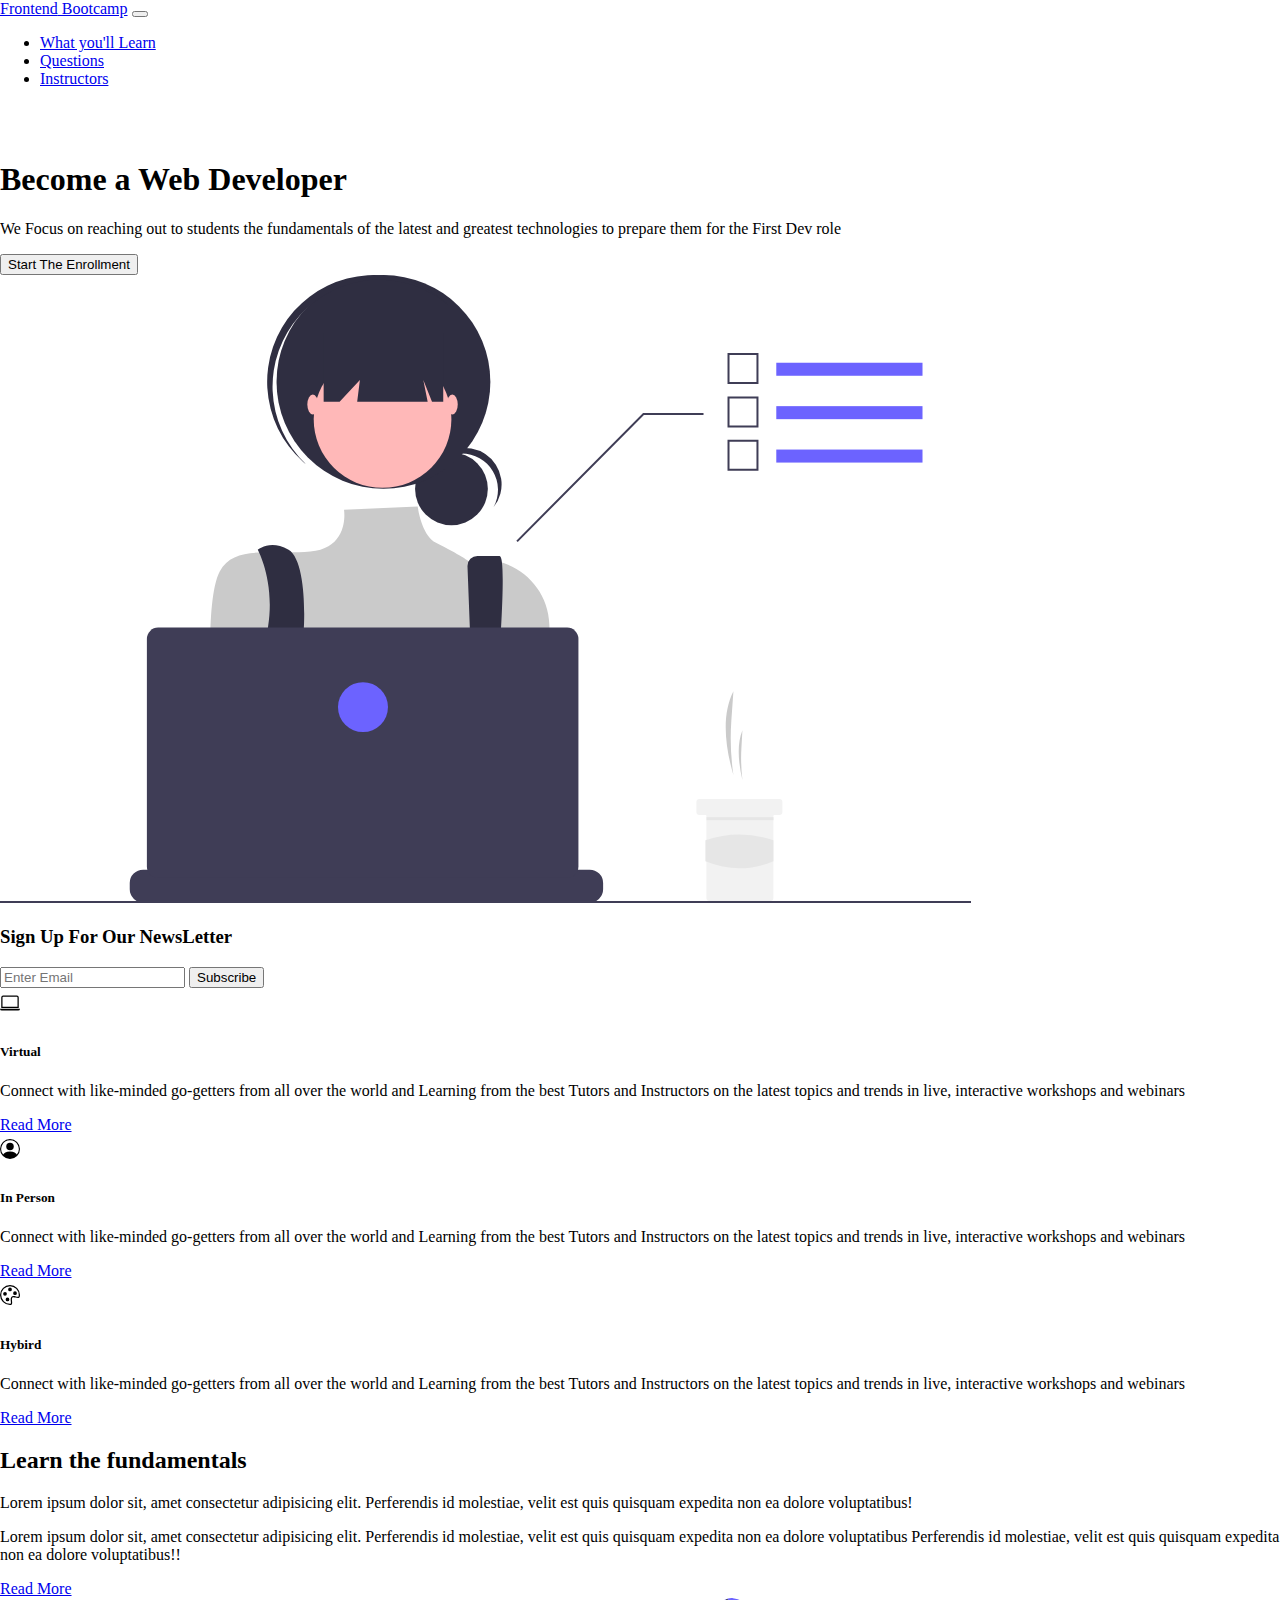
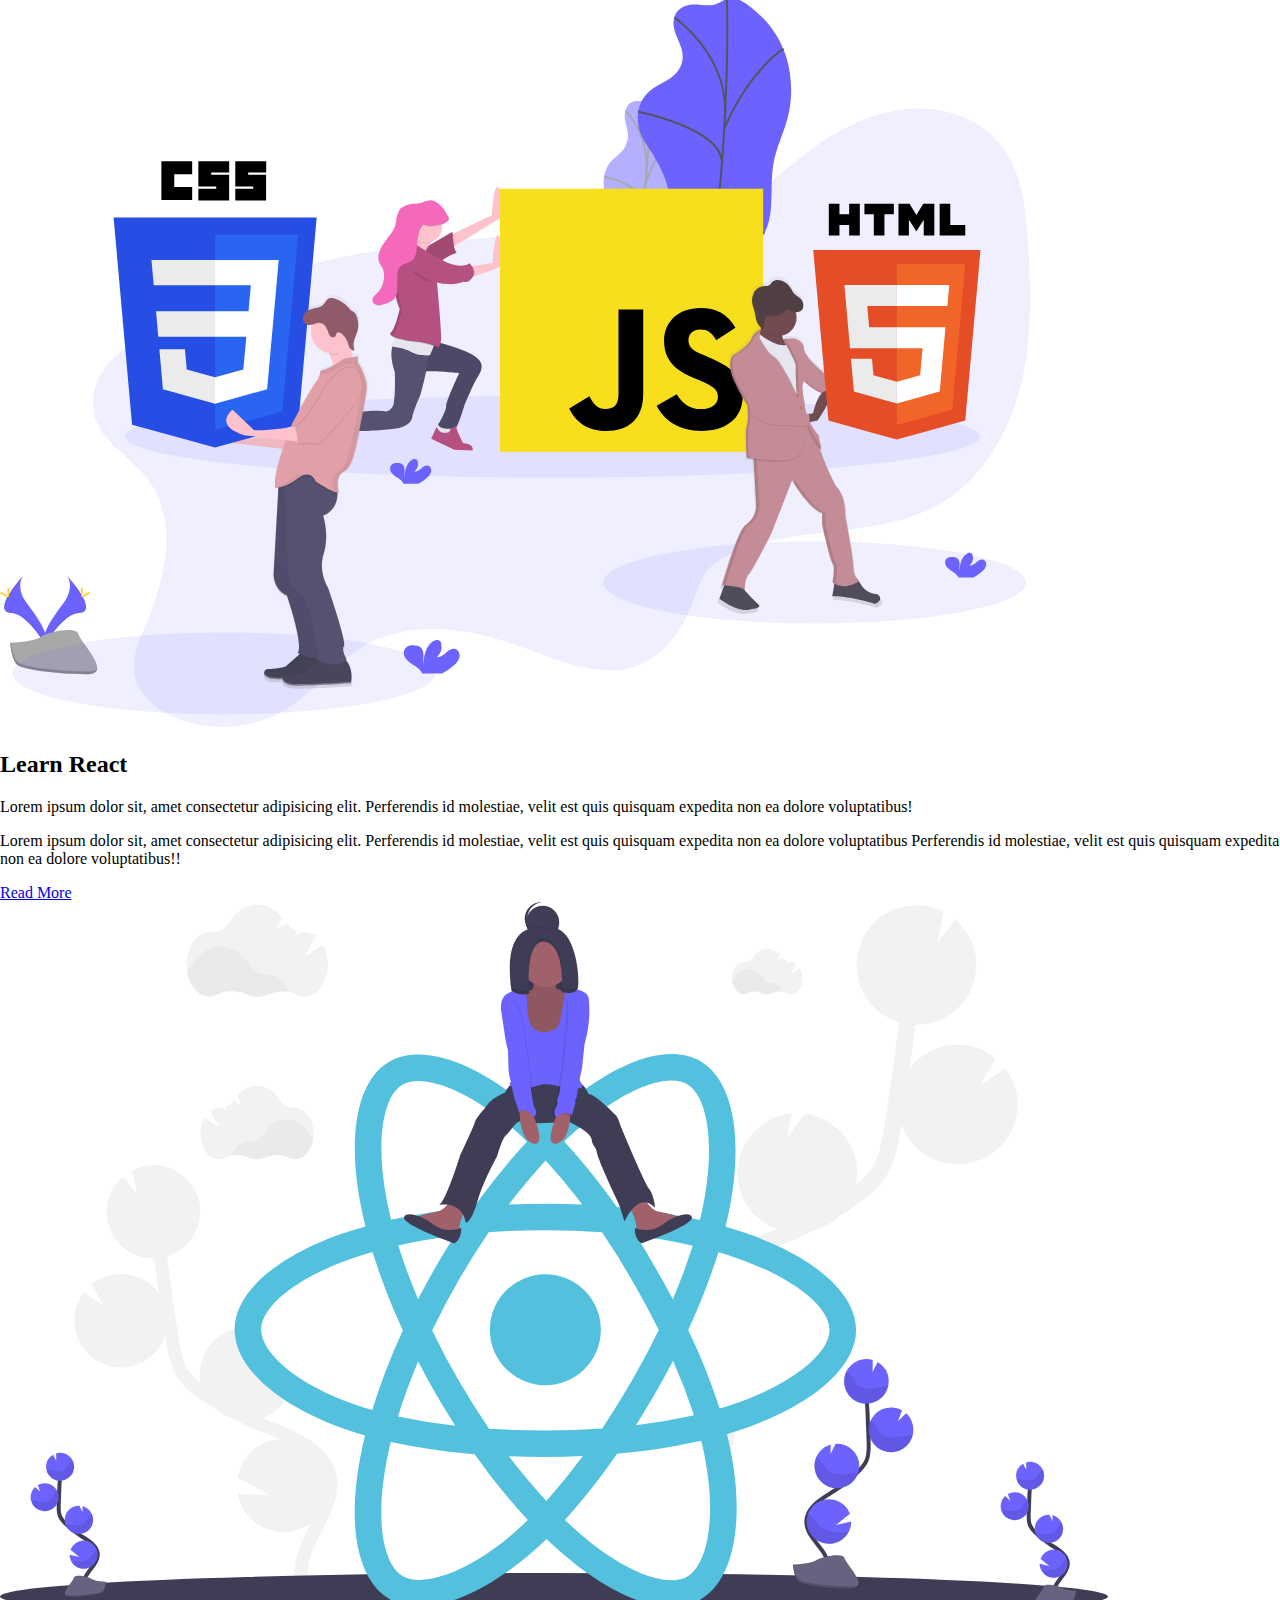
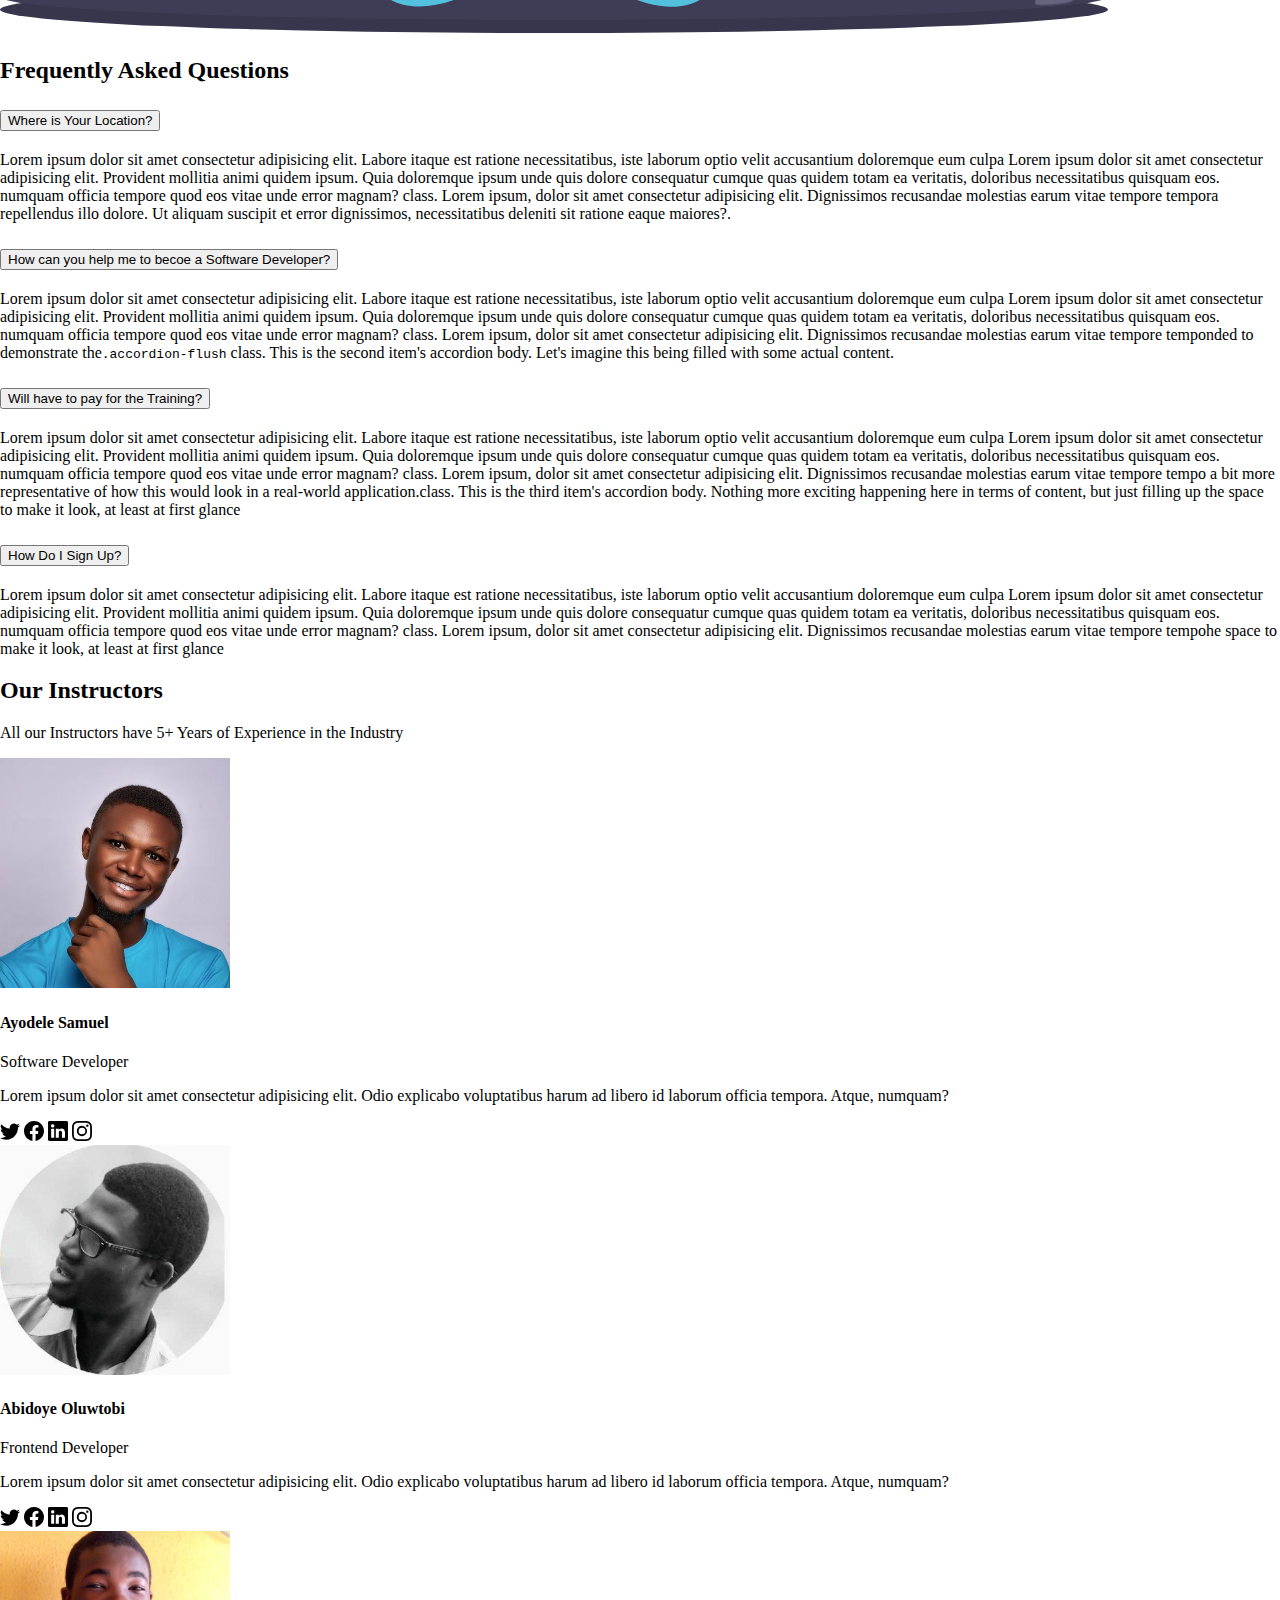
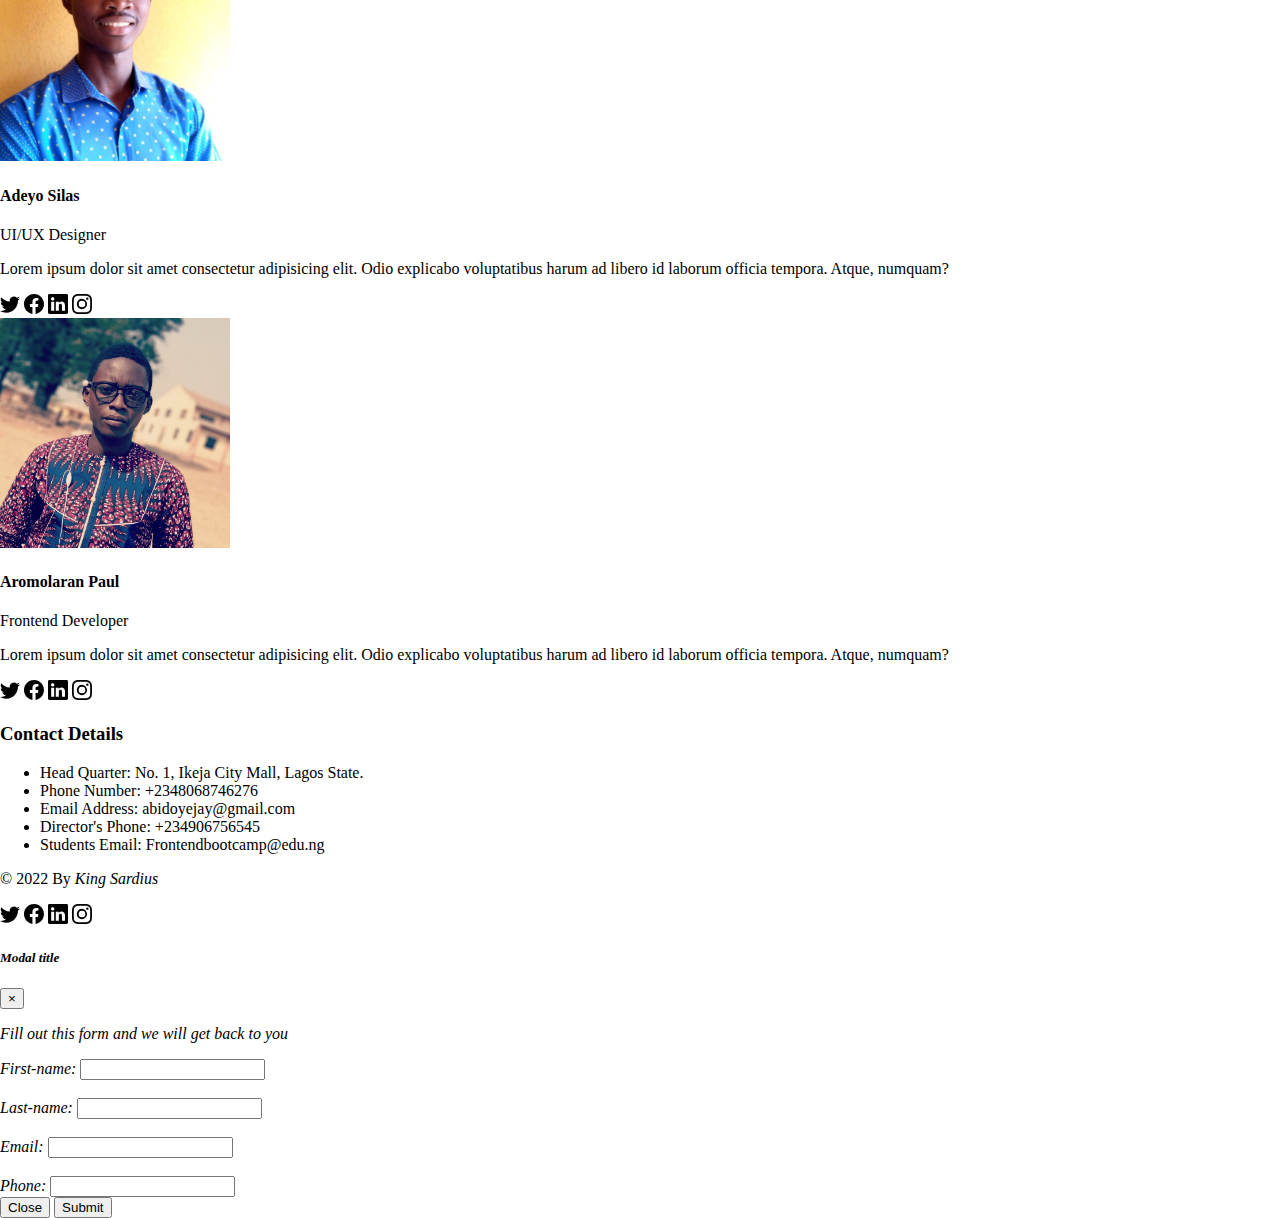
<file: index.html>
<!DOCTYPE html>
<html lang="en">

<head>
    <meta charset="UTF-8">
    <meta http-equiv="X-UA-Compatible" content="IE=edge">
    <meta name="viewport" content="width=device-width, initial-scale=1.0">

    <!-- Bootstrap CSS -->
    <link href="https://cdn.jsdelivr.net/npm/bootstrap@5.0.2/dist/css/bootstrap.min.css" rel="stylesheet" integrity="sha384-EVSTQN3/azprG1Anm3QDgpJLIm9Nao0Yz1ztcQTwFspd3yD65VohhpuuCOmLASjC" crossorigin="anonymous">
    <link rel="stylesheet" href="Main.css">
    <script src='https://api.mapbox.com/mapbox.js/v3.3.1/mapbox.js'></script>
    <link href='https://api.mapbox.com/mapbox.js/v3.3.1/mapbox.css' rel='stylesheet' />

    <title>Frontend Bootcamp</title>
</head>

<body>
    <!--Navbar Section --->
    <nav class="navbar navbar-expand-lg fixed-top bg-dark navbar-dark py-3">
        <div class="container">
            <a href="#" class="navbar-brand fw-bold">Frontend<span class="text-primary"> Bootcamp</span></a>
            <button class="navbar-toggler" type="button" data-bs-toggle="collapse" data-bs-target="#navmenu">
        <span class = "navbar-toggler-icon"></span>
      </button>
            <div class="collapse navbar-collapse" id="navmenu">
                <ul class="navbar-nav ms-auto lead fw-normal">
                    <li class="nav-item">
                        <a href="#Learn" class="nav-link">What you'll Learn</a>
                    </li>
                    <li class="nav-item">
                        <a href="#Enrollment" class="nav-link">Questions</a>
                    </li>
                    <li class="nav-item">
                        <a href="#Instructors" class="nav-link">Instructors</a>
                    </li>
                </ul>
            </div>
        </div>
    </nav>

    <!--Showcase section-->
    <section class="bg-dark text-light p-5 text-center">
        <div class="container">
            <div class="d-sm-flex align-items-center justify-content-between">
                <div>
                    <br>
                    <br>
                    <h1>Become a <span class="text-warning"> Web Developer</span></h1>
                    <p class="lead my-4">We Focus on reaching out to students the fundamentals of the latest and greatest technologies to prepare them for the First Dev role <span class="text-danger"></span>
                    </p><span class="text-danger"></span>
                    <button class="btn btn-primary btn-lg text-light" data-bs-toggle="modal" data-bs-target="#enroll">Start The Enrollment</button>
                </div>
                <img class="img-fluid w-50 d-none d-sm-block" src="img/undraw_dev_focus_re_6iwt.svg" alt="#">
            </div>
        </div>
    </section>

    <!-----Newsletter Section-->

    <section class="bg-primary text-light p-5">
        <div class="container">
            <div class="d-md-flex justify-content-between align-items-center">
                <h3 class="mb-3 mb-md-0">Sign Up For Our NewsLetter
                </h3>


                <div class="input-group news-info">
                    <input type="text" class="form-control lead" placeholder="Enter Email" />
                    <button class="btn btn-dark btn-lg" type="button">Subscribe</button>
                </div>
            </div>
        </div>
    </section>
    <!---Boxes Section-->

    <section class="p-5 ">
        <div class="container">
            <div class="row row-cols-1 row-cols-md-3 g-4">
                <div class="col-md text-center">
                    <div class="card bg-dark text-light">
                        <img src="img/laptop.svg" class="card-img-top h-10" width="20" height="30" alt="...">
                        <div class="card-body" text-center>
                            <h5 class="card-title">Virtual</h5>
                            <p class="card-text">Connect with like-minded go-getters from all over the world and Learning from the best Tutors and Instructors on the latest topics and trends in live, interactive workshops and webinars</p>
                            <a href="#" class="btn btn-primary">Read More</a>
                        </div>
                    </div>
                </div>
                <div class="col-md  text-center">
                    <div class="card h-100 bg-warning text-light">
                        <img src="img/person-circle.svg" class="card-img-top h-10" width="20" height="30" alt="...">
                        <div class="card-body">
                            <h5 class="card-title">In Person</h5>
                            <p class="card-text">Connect with like-minded go-getters from all over the world and Learning from the best Tutors and Instructors on the latest topics and trends in live, interactive workshops and webinars</p>
                            <a href="#" class="btn btn-dark lead">Read More</a>
                        </div>
                    </div>
                </div>
                <div class="col-md  text-center">
                    <div class="card h-100 bg-dark text-light">
                        <img src="img/palette.svg" class="card-img-top h-10" width="20" height="30" alt="...">
                        <div class="card-body">
                            <h5 class="card-title">Hybird</h5>
                            <p class="card-text">Connect with like-minded go-getters from all over the world and Learning from the best Tutors and Instructors on the latest topics and trends in live, interactive workshops and webinars</p>
                            <a href="#" class="btn btn-primary">Read More</a>
                        </div>
                    </div>
                </div>
            </div>
        </div>
        </div>
        </div>
        <!--Learn Section-->
        <section id="learn" class="bg-light p-5 text-dark">
            <div class="container">
                <div class="row align-items-center justify-content-between p-5">
                    <div class="col-md p-5">
                        <h2 class="">Learn the fundamentals</h2>
                        <p>Lorem ipsum dolor sit, amet consectetur adipisicing elit. Perferendis id molestiae, velit est quis quisquam expedita non ea dolore voluptatibus!</p>

                        <p>Lorem ipsum dolor sit, amet consectetur adipisicing elit. Perferendis id molestiae, velit est quis quisquam expedita non ea dolore voluptatibus Perferendis id molestiae, velit est quis quisquam expedita non ea dolore voluptatibus!!</p>
                        <a href="#" class="btn btn-primary">
                            <i class="bi bi-chevron-right mt-3"></i>Read More</a>
                    </div>
                    <div class="col-md">
                        <img class="img-fluid rounded" src="img/undraw_static_assets_rpm6.svg" alt="#">
                    </div>
                </div>
            </div>
            </div>
        </section>
        <!--React section-->

        <section id="learn" class="bg-dark p-5 text-light">
            <div class="container">
                <div class="row align-items-center justify-content-between p-5">
                    <div class="col-md p-5">
                        <h2 class="">Learn React</h2>
                        <p>Lorem ipsum dolor sit, amet consectetur adipisicing elit. Perferendis id molestiae, velit est quis quisquam expedita non ea dolore voluptatibus!</p>

                        <p>Lorem ipsum dolor sit, amet consectetur adipisicing elit. Perferendis id molestiae, velit est quis quisquam expedita non ea dolore voluptatibus Perferendis id molestiae, velit est quis quisquam expedita non ea dolore voluptatibus!!</p>
                        <a href="#" class="btn btn-primary">
                            <i class="bi bi-chevron-right mt-3"></i>Read More</a>
                    </div>
                    <div class="col-md">
                        <img class="img-fluid rounded" src="img/undraw_react_y-7-wq.svg" alt="#">
                    </div>
                </div>
            </div>
            </div>
        </section>

        <!---Questions Section-->
        <section>
            <div class="container p-5">
                <h2 class="text-center mt-4 text-dark ">Frequently Asked Questions</h2>
                <div class="accordion accordion-flush" id="accordionFlushExample">
                    <div class="accordion-item">
                        <h2 class="accordion-header" id="flush-headingOne">
                            <button class="accordion-button collapsed" type="button" data-bs-toggle="collapse" data-bs-target="#flush-collapseOne" aria-expanded="false" aria-controls="flush-collapseOne">
            Where is Your Location?
          </button>
                        </h2>
                        <div id="flush-collapseOne" class="accordion-collapse collapse" aria-labelledby="flush-headingOne" data-bs-parent="#accordionFlushExample">
                            <div class="accordion-body">Lorem ipsum dolor sit amet consectetur adipisicing elit. Labore itaque est ratione necessitatibus, iste laborum optio velit accusantium doloremque eum culpa Lorem ipsum dolor sit amet consectetur adipisicing elit. Provident
                                mollitia animi quidem ipsum. Quia doloremque ipsum unde quis dolore consequatur cumque quas quidem totam ea veritatis, doloribus necessitatibus quisquam eos. numquam officia tempore quod eos vitae unde error magnam? </code>
                                class. Lorem ipsum, dolor sit amet consectetur adipisicing elit. Dignissimos recusandae molestias earum vitae tempore tempora repellendus illo dolore. Ut aliquam suscipit et error dignissimos, necessitatibus deleniti sit ratione eaque maiores?.</div>
                        </div>
                    </div>
                    <div class="accordion-item">
                        <h2 class="accordion-header" id="flush-headingTwo">
                            <button class="accordion-button collapsed" type="button" data-bs-toggle="collapse" data-bs-target="#flush-collapseTwo" aria-expanded="false" aria-controls="flush-collapseTwo">
            How can you help me to becoe a Software Developer?
          </button>
                        </h2>
                        <div id="flush-collapseTwo" class="accordion-collapse collapse" aria-labelledby="flush-headingTwo" data-bs-parent="#accordionFlushExample">
                            <div class="accordion-body">Lorem ipsum dolor sit amet consectetur adipisicing elit. Labore itaque est ratione necessitatibus, iste laborum optio velit accusantium doloremque eum culpa Lorem ipsum dolor sit amet consectetur adipisicing elit. Provident
                                mollitia animi quidem ipsum. Quia doloremque ipsum unde quis dolore consequatur cumque quas quidem totam ea veritatis, doloribus necessitatibus quisquam eos. numquam officia tempore quod eos vitae unde error magnam? </code>
                                class. Lorem ipsum, dolor sit amet consectetur adipisicing elit. Dignissimos recusandae molestias earum vitae tempore temponded to demonstrate the<code>.accordion-flush</code> class. This is the second item's accordion
                                body. Let's imagine this being filled with some actual content.</div>
                        </div>
                    </div>
                    <div class="accordion-item">
                        <h2 class="accordion-header" id="flush-headingThree">
                            <button class="accordion-button collapsed" type="button" data-bs-toggle="collapse" data-bs-target="#flush-collapseThree" aria-expanded="false" aria-controls="flush-collapseThree">
            Will have to pay for the Training?
          </button>
                        </h2>
                        <div id="flush-collapseThree" class="accordion-collapse collapse" aria-labelledby="flush-headingThree" data-bs-parent="#accordionFlushExample">
                            <div class="accordion-body">Lorem ipsum dolor sit amet consectetur adipisicing elit. Labore itaque est ratione necessitatibus, iste laborum optio velit accusantium doloremque eum culpa Lorem ipsum dolor sit amet consectetur adipisicing elit. Provident
                                mollitia animi quidem ipsum. Quia doloremque ipsum unde quis dolore consequatur cumque quas quidem totam ea veritatis, doloribus necessitatibus quisquam eos. numquam officia tempore quod eos vitae unde error magnam? </code>
                                class. Lorem ipsum, dolor sit amet consectetur adipisicing elit. Dignissimos recusandae molestias earum vitae tempore tempo a bit more representative of how this would look in a real-world application.class. This is the third item's accordion body. Nothing
                                more exciting happening here in terms of content, but just filling up the space to make it look, at least at first glance</div>
                        </div>
                    </div>
                    <div class="accordion-item">
                        <h2 class="accordion-header" id="flush-headingfour">
                            <button class="accordion-button collapsed" type="button" data-bs-toggle="collapse" data-bs-target="#flush-collapsefour" aria-expanded="false" aria-controls="flush-collapsefour">
            How Do I Sign Up?
          </button>
                        </h2>
                        <div id="flush-collapsefour" class="accordion-collapse collapse" aria-labelledby="flush-headingfour" data-bs-parent="#accordionFlushExample">
                            <div class="accordion-body">Lorem ipsum dolor sit amet consectetur adipisicing elit. Labore itaque est ratione necessitatibus, iste laborum optio velit accusantium doloremque eum culpa Lorem ipsum dolor sit amet consectetur adipisicing elit. Provident
                                mollitia animi quidem ipsum. Quia doloremque ipsum unde quis dolore consequatur cumque quas quidem totam ea veritatis, doloribus necessitatibus quisquam eos. numquam officia tempore quod eos vitae unde error magnam? </code>
                                class. Lorem ipsum, dolor sit amet consectetur adipisicing elit. Dignissimos recusandae molestias earum vitae tempore tempohe space to make it look, at least at first glance</div>
                        </div>
                    </div>
                </div>
            </div>
        </section>

        <section id="Instructors" class="bg-primary p-5">
            <div class="container">
                <h2 class="text-light text-center">Our Instructors</h2>
                <p class="text-center text-light"> All our Instructors have 5+ Years of Experience in the Industry</p>
                <div class="row g-4">
                    <div class="col-lg-3 col-md-6">
                        <div class="card bg-light">
                            <div class="card-body text-center">
                                <img class="rounded-circle mb-3" src="img/bay.jpg" width="230" height="230" alt="image">
                                <h4 class="card-title">Ayodele Samuel</h4>
                                <p>Software Developer</p>
                                <p class="card-text text-center">Lorem ipsum dolor sit amet consectetur adipisicing elit. Odio explicabo voluptatibus harum ad libero id laborum officia tempora. Atque, numquam?</p>

                                <img class="rounded-circle mb-3" src="img/twitter.svg" width="20" height="20" alt=" image ">
                                <img class="rounded-circle mb-3" src="img/facebook.svg" width="20" height="20" alt=" image ">
                                <img class="rounded-circle mb-3" src="img/linkedin.svg" width="20" height="20" alt=" image ">
                                <img class="rounded-circle mb-3" src="img/instagram.svg" width="20" height="20" alt=" image ">

                            </div>
                        </div>
                    </div>
                    <div class="col-lg-3 col-md-6">
                        <div class="card bg-light">
                            <div class="card-body text-center">
                                <img class="rounded-circle mb-3" src="img/jay.jfif" width="230" height="230" alt="image">
                                <h4 class="card-title">Abidoye Oluwtobi</h4>
                                <p>Frontend Developer</p>
                                <p class="card-text text-center">Lorem ipsum dolor sit amet consectetur adipisicing elit. Odio explicabo voluptatibus harum ad libero id laborum officia tempora. Atque, numquam?</p>

                                <img class="rounded-circle mb-3" src="img/twitter.svg" width="20" height="20" alt=" image ">
                                <img class="rounded-circle mb-3" src="img/facebook.svg" width="20" height="20" alt=" image ">
                                <img class="rounded-circle mb-3" src="img/linkedin.svg" width="20" height="20" alt=" image ">
                                <img class="rounded-circle mb-3" src="img/instagram.svg" width="20" height="20" alt=" image ">

                            </div>
                        </div>
                    </div>
                    <div class="col-lg-3 col-md-6">
                        <div class="card bg-light">
                            <div class="card-body text-center">
                                <img class="rounded-circle mb-3" src="img/ADEYO.jpeg" width="230" height="230" alt="image">
                                <h4 class="card-title">Adeyo Silas</h4>
                                <p>UI/UX Designer</p>
                                <p class="card-text text-center">Lorem ipsum dolor sit amet consectetur adipisicing elit. Odio explicabo voluptatibus harum ad libero id laborum officia tempora. Atque, numquam?</p>

                                <img class="rounded-circle mb-3" src="img/twitter.svg" width="20" height="20" alt=" image ">
                                <img class="rounded-circle mb-3" src="img/facebook.svg" width="20" height="20" alt=" image ">
                                <img class="rounded-circle mb-3" src="img/linkedin.svg" width="20" height="20" alt=" image ">
                                <img class="rounded-circle mb-3" src="img/instagram.svg" width="20" height="20" alt=" image ">

                            </div>
                        </div>
                    </div>
                    <div class="col-lg-3 col-md-6">
                        <div class="card bg-light">
                            <div class="card-body text-center">
                                <img class="rounded-circle mb-3" src="img/PAUL.jpeg" width="230" height="230" alt=" image ">
                                <h4 class="card-title ">Aromolaran Paul</h4>
                                <p>Frontend Developer</p>
                                <p class="card-text text-center ">Lorem ipsum dolor sit amet consectetur adipisicing elit. Odio explicabo voluptatibus harum ad libero id laborum officia tempora. Atque, numquam?</p>
                                <img class="rounded-circle mb-3" src="img/twitter.svg" width="20" height="20" alt=" image ">
                                <img class="rounded-circle mb-3" src="img/facebook.svg" width="20" height="20" alt=" image ">
                                <img class="rounded-circle mb-3" src="img/linkedin.svg" width="20" height="20" alt=" image ">
                                <img class="rounded-circle mb-3" src="img/instagram.svg" width="20" height="20" alt=" image ">

                            </div>
                        </div>
                    </div>

                </div>
            </div>

        </section>


        <!-----Contact and Map section-->
        <section class="p-5 ">
            <div class="container ">
                <div class="row g-4 ">
                    <div class="col-md ">
                        <h3 class="text-center mb-6 "> Contact <span class="text-danger ">Details</span></h3>
                        <ul class="list-group list-group-flush lead ">
                            <li class="list-group-item ">
                                <span class="fw-bold ">Head Quarter:</span> No. 1, Ikeja City Mall, Lagos State.
                            </li>
                            <li class="list-group-item ">
                                <span class="fw-bold ">Phone Number:</span> +2348068746276
                            </li>
                            <li class="list-group-item ">
                                <span class="fw-bold ">Email Address:</span> abidoyejay@gmail.com
                            </li>
                            <li class="list-group-item ">
                                <span class="fw-bold ">Director's Phone:</span> +234906756545
                            </li>
                            <li class="list-group-item ">
                                <span class="fw-bold ">Students Email:</span> Frontendbootcamp@edu.ng
                            </li>
                        </ul>
                    </div>
                    <div class="col-md ">
                        <div id="map ">
                        </div>
                    </div>
                </div>

            </div>
        </section>

        <!---Footer-->

        <footer>
            <div class=" p-5 bg-primary text-center text-light ">
                <div class="container ">
                    <p class="lead "> &copy; 2022 By
                        <i>King Sardius</p>
                            <img class="rounded-circle mb-3" src="img/twitter.svg" width="20" height="20" alt=" image ">
                            <img class="rounded-circle mb-3" src="img/facebook.svg" width="20" height="20" alt=" image ">
                            <img class="rounded-circle mb-3" src="img/linkedin.svg" width="20" height="20" alt=" image ">
                            <img class="rounded-circle mb-3" src="img/instagram.svg" width="20" height="20" alt=" image ">
                </div>

            </div>
        </footer>
<!--Modal-->
<div class="modal fade" id="enroll" tabindex="-1" role="dialog" aria-labelledby="enrollLabel" aria-hidden="true">
    <div class="modal-dialog" role="document">
      <div class="modal-content">
        <div class="modal-header">
          <h5 class="modal-title" id="enrollLabel">Modal title</h5>
          <button type="button" class="close" data-dismiss="modal" aria-label="Close">
            <span aria-hidden="true">&times;</span>
          </button>
        </div>
        <div class="modal-body">
          <p class="lead">Fill out this form and we will get back to you</p>
          <form >
              <div class="mb-3">
                  <label>First-name:
                    <input name="submitted-name" autocomplete="name">
                  </label><br><br>
                  <label>Last-name:
                    <input name="submitted-name" autocomplete="name">
                  </label><br><br>
                  <label>Email:
                    <input name="submitted-name" autocomplete="email">
                  </label><br><br>
                  <label>Phone:
                    <input name="submitted-name" autocomplete="cc-number">
                  </label>
              </div>
          </form>
        </div>
        <div class="modal-footer">
          <button type="button" class="btn btn-secondary" data-dismiss="modal">Close</button>
          <button type="button" class="btn btn-primary">Submit</button>
        </div>
      </div>
    </div>
  </div>



        <script src=" https://cdn.jsdelivr.net/npm/bootstrap@5.0.2/dist/js/bootstrap.bundle.min.js " integrity="sha384-MrcW6ZMFYlzcLA8Nl+NtUVF0sA7MsXsP1UyJoMp4YLEuNSfAP+JcXn/tWtIaxVXM " crossorigin="anonymous ">L.mapbox.accessToken = '<your access token here>';
            var map = L.mapbox.map('map')
                .setView([40, -74.50], 9)
                .addLayer(L.mapbox.styleLayer('mapbox://styles/mapbox/streets-v11'));
       </script>
</body>

</html>
</file>
<file: Main.css>
body {
    margin: 0;
    padding: 0;
    display: block;
    height: 60px;
}

#map {
    position: absolute;
    top: 0;
    bottom: 0;
    width: 100%;
    height: 100%;
    border-radius: 10px;
}

@media(min-width:768px) {}
</file>
